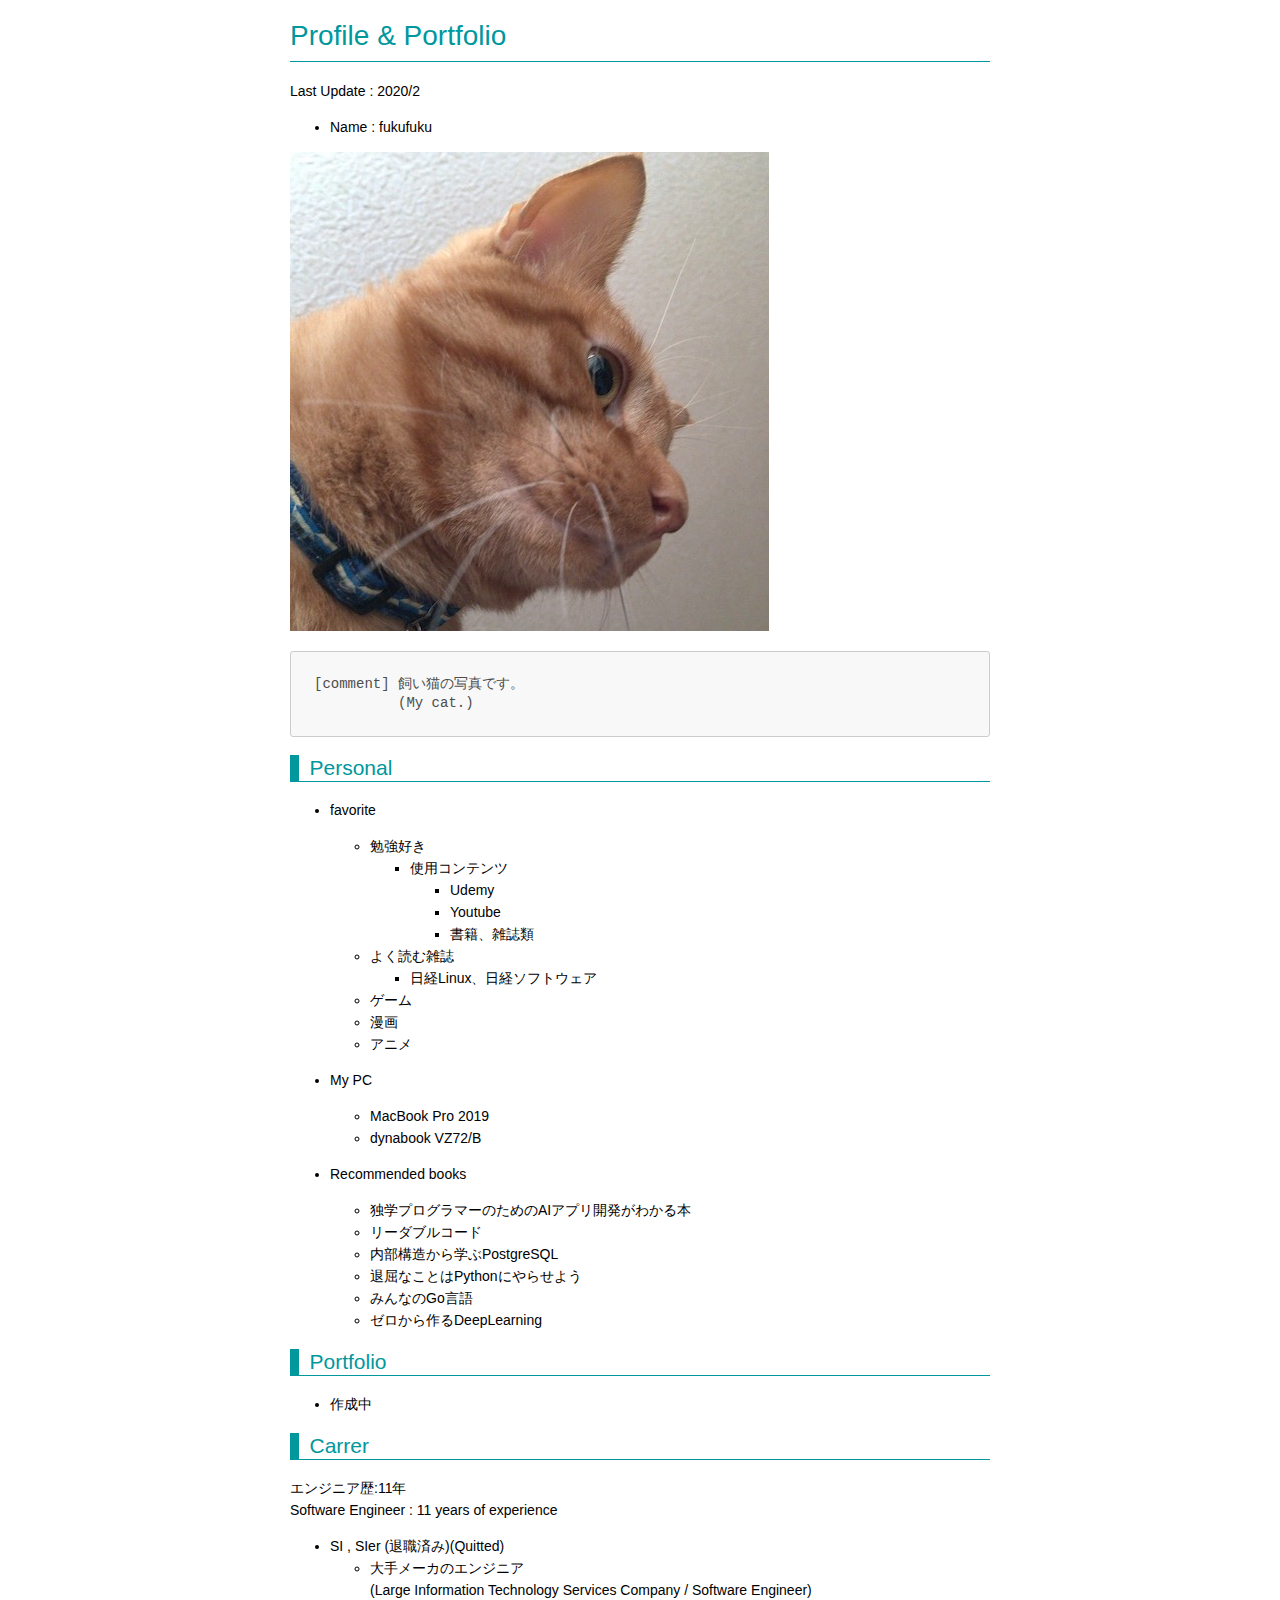
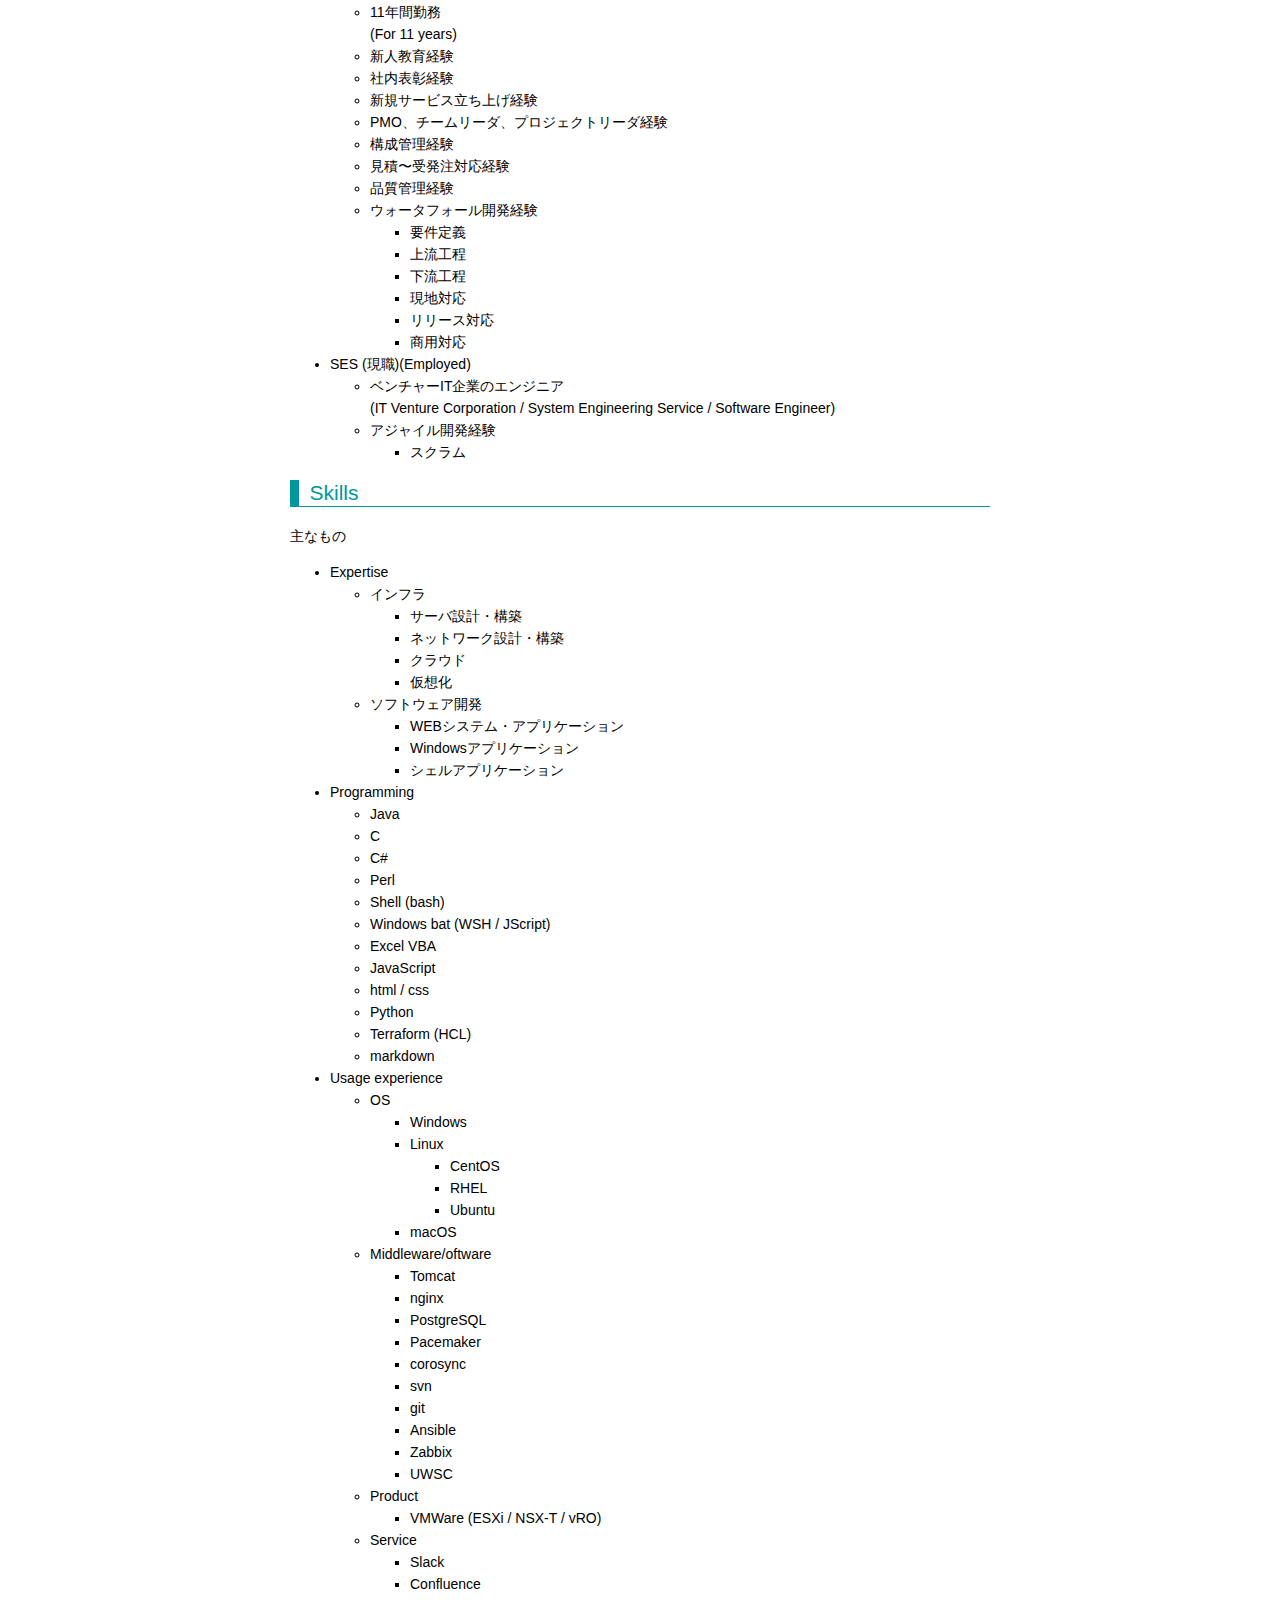
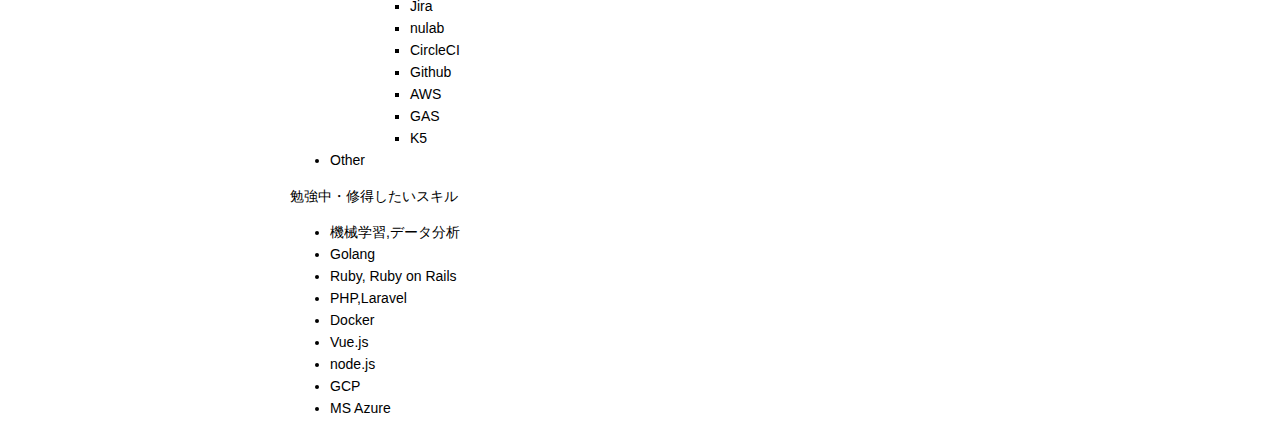
<file: index.html>
<!DOCTYPE html>
<html>
<head>
<title>index.md</title>
<meta http-equiv="Content-type" content="text/html;charset=UTF-8">

<style>
/*---------------------------------------------------------------------------------------------
 *  Copyright (c) Microsoft Corporation. All rights reserved.
 *  Licensed under the MIT License. See License.txt in the project root for license information.
 *--------------------------------------------------------------------------------------------*/

body {
	font-family: "Segoe WPC", "Segoe UI", "SFUIText-Light", "HelveticaNeue-Light", sans-serif, "Droid Sans Fallback";
	font-size: 14px;
	padding: 0 12px;
	line-height: 22px;
	word-wrap: break-word;
}

#code-csp-warning {
	position: fixed;
	top: 0;
	right: 0;
	color: white;
	margin: 16px;
	text-align: center;
	font-size: 12px;
	font-family: sans-serif;
	background-color:#444444;
	cursor: pointer;
	padding: 6px;
	box-shadow: 1px 1px 1px rgba(0,0,0,.25);
}

#code-csp-warning:hover {
	text-decoration: none;
	background-color:#007acc;
	box-shadow: 2px 2px 2px rgba(0,0,0,.25);
}


body.scrollBeyondLastLine {
	margin-bottom: calc(100vh - 22px);
}

body.showEditorSelection .code-line {
	position: relative;
}

body.showEditorSelection .code-active-line:before,
body.showEditorSelection .code-line:hover:before {
	content: "";
	display: block;
	position: absolute;
	top: 0;
	left: -12px;
	height: 100%;
}

body.showEditorSelection li.code-active-line:before,
body.showEditorSelection li.code-line:hover:before {
	left: -30px;
}

.vscode-light.showEditorSelection .code-active-line:before {
	border-left: 3px solid rgba(0, 0, 0, 0.15);
}

.vscode-light.showEditorSelection .code-line:hover:before {
	border-left: 3px solid rgba(0, 0, 0, 0.40);
}

.vscode-dark.showEditorSelection .code-active-line:before {
	border-left: 3px solid rgba(255, 255, 255, 0.4);
}

.vscode-dark.showEditorSelection .code-line:hover:before {
	border-left: 3px solid rgba(255, 255, 255, 0.60);
}

.vscode-high-contrast.showEditorSelection .code-active-line:before {
	border-left: 3px solid rgba(255, 160, 0, 0.7);
}

.vscode-high-contrast.showEditorSelection .code-line:hover:before {
	border-left: 3px solid rgba(255, 160, 0, 1);
}

img {
	max-width: 100%;
	max-height: 100%;
}

a {
	color: #4080D0;
	text-decoration: none;
}

a:focus,
input:focus,
select:focus,
textarea:focus {
	outline: 1px solid -webkit-focus-ring-color;
	outline-offset: -1px;
}

hr {
	border: 0;
	height: 2px;
	border-bottom: 2px solid;
}

h1 {
	padding-bottom: 0.3em;
	line-height: 1.2;
	border-bottom-width: 1px;
	border-bottom-style: solid;
}

h1, h2, h3 {
	font-weight: normal;
}

h1 code,
h2 code,
h3 code,
h4 code,
h5 code,
h6 code {
	font-size: inherit;
	line-height: auto;
}

a:hover {
	color: #4080D0;
	text-decoration: underline;
}

table {
	border-collapse: collapse;
}

table > thead > tr > th {
	text-align: left;
	border-bottom: 1px solid;
}

table > thead > tr > th,
table > thead > tr > td,
table > tbody > tr > th,
table > tbody > tr > td {
	padding: 5px 10px;
}

table > tbody > tr + tr > td {
	border-top: 1px solid;
}

blockquote {
	margin: 0 7px 0 5px;
	padding: 0 16px 0 10px;
	border-left: 5px solid;
}

code {
	font-family: Menlo, Monaco, Consolas, "Droid Sans Mono", "Courier New", monospace, "Droid Sans Fallback";
	font-size: 14px;
	line-height: 19px;
}

body.wordWrap pre {
	white-space: pre-wrap;
}

.mac code {
	font-size: 12px;
	line-height: 18px;
}

pre:not(.hljs),
pre.hljs code > div {
	padding: 16px;
	border-radius: 3px;
	overflow: auto;
}

/** Theming */

.vscode-light,
.vscode-light pre code {
	color: rgb(30, 30, 30);
}

.vscode-dark,
.vscode-dark pre code {
	color: #DDD;
}

.vscode-high-contrast,
.vscode-high-contrast pre code {
	color: white;
}

.vscode-light code {
	color: #A31515;
}

.vscode-dark code {
	color: #D7BA7D;
}

.vscode-light pre:not(.hljs),
.vscode-light code > div {
	background-color: rgba(220, 220, 220, 0.4);
}

.vscode-dark pre:not(.hljs),
.vscode-dark code > div {
	background-color: rgba(10, 10, 10, 0.4);
}

.vscode-high-contrast pre:not(.hljs),
.vscode-high-contrast code > div {
	background-color: rgb(0, 0, 0);
}

.vscode-high-contrast h1 {
	border-color: rgb(0, 0, 0);
}

.vscode-light table > thead > tr > th {
	border-color: rgba(0, 0, 0, 0.69);
}

.vscode-dark table > thead > tr > th {
	border-color: rgba(255, 255, 255, 0.69);
}

.vscode-light h1,
.vscode-light hr,
.vscode-light table > tbody > tr + tr > td {
	border-color: rgba(0, 0, 0, 0.18);
}

.vscode-dark h1,
.vscode-dark hr,
.vscode-dark table > tbody > tr + tr > td {
	border-color: rgba(255, 255, 255, 0.18);
}

.vscode-light blockquote,
.vscode-dark blockquote {
	background: rgba(127, 127, 127, 0.1);
	border-color: rgba(0, 122, 204, 0.5);
}

.vscode-high-contrast blockquote {
	background: transparent;
	border-color: #fff;
}
</style>
<link rel="stylesheet" href="md_preview.css" type="text/css">
<style>
/* Tomorrow Theme */
/* http://jmblog.github.com/color-themes-for-google-code-highlightjs */
/* Original theme - https://github.com/chriskempson/tomorrow-theme */

/* Tomorrow Comment */
.hljs-comment,
.hljs-quote {
	color: #8e908c;
}

/* Tomorrow Red */
.hljs-variable,
.hljs-template-variable,
.hljs-tag,
.hljs-name,
.hljs-selector-id,
.hljs-selector-class,
.hljs-regexp,
.hljs-deletion {
	color: #c82829;
}

/* Tomorrow Orange */
.hljs-number,
.hljs-built_in,
.hljs-builtin-name,
.hljs-literal,
.hljs-type,
.hljs-params,
.hljs-meta,
.hljs-link {
	color: #f5871f;
}

/* Tomorrow Yellow */
.hljs-attribute {
	color: #eab700;
}

/* Tomorrow Green */
.hljs-string,
.hljs-symbol,
.hljs-bullet,
.hljs-addition {
	color: #718c00;
}

/* Tomorrow Blue */
.hljs-title,
.hljs-section {
	color: #4271ae;
}

/* Tomorrow Purple */
.hljs-keyword,
.hljs-selector-tag {
	color: #8959a8;
}

.hljs {
	display: block;
	overflow-x: auto;
	color: #4d4d4c;
	padding: 0.5em;
}

.hljs-emphasis {
	font-style: italic;
}

.hljs-strong {
	font-weight: bold;
}
</style>

<style>
/*
 * Markdown PDF CSS
 */

 body {
	font-family:  "Meiryo", "Segoe WPC", "Segoe UI", "SFUIText-Light", "HelveticaNeue-Light", sans-serif, "Droid Sans Fallback";
}

pre {
	background-color: #f8f8f8;
	border: 1px solid #cccccc;
	border-radius: 3px;
	overflow-x: auto;
	white-space: pre-wrap;
	overflow-wrap: break-word;
}

pre:not(.hljs) {
	padding: 23px;
	line-height: 19px;
}

blockquote {
	background: rgba(127, 127, 127, 0.1);
	border-color: rgba(0, 122, 204, 0.5);
}

.emoji {
	height: 1.4em;
}

/* for inline code */
:not(pre):not(.hljs) > code {
	color: #C9AE75; /* Change the old color so it seems less like an error */
	font-size: inherit;
}

/* Page Break : use <div class="page"/> to insert page break
-------------------------------------------------------- */
.page {
	page-break-after: always;
}


<meta name="viewport" content="width=device-width,initial-scale=1">


</style>
<link rel="stylesheet" href="md_preview.css" type="text/css">
</head>
<body>
<h1 id="profile-portfolio">Profile &amp; Portfolio</h1>
<p>Last Update : 2020/2</p>
<ul>
<li>Name : fukufuku</li>
</ul>
<p><img src="fukufuku.jpg" alt="img"></p>
<pre class="hljs"><code><div>[comment] 飼い猫の写真です。
          (My cat.)
</div></code></pre>
<h2 id="personal">Personal</h2>
<ul>
<li>
<p>favorite</p>
<ul>
<li>勉強好き
<ul>
<li>使用コンテンツ
<ul>
<li>Udemy</li>
<li>Youtube</li>
<li>書籍、雑誌類</li>
</ul>
</li>
</ul>
</li>
<li>よく読む雑誌
<ul>
<li>日経Linux、日経ソフトウェア</li>
</ul>
</li>
<li>ゲーム</li>
<li>漫画</li>
<li>アニメ</li>
</ul>
</li>
<li>
<p>My PC</p>
<ul>
<li>MacBook Pro 2019</li>
<li>dynabook VZ72/B</li>
</ul>
</li>
<li>
<p>Recommended books</p>
<ul>
<li>独学プログラマーのためのAIアプリ開発がわかる本</li>
<li>リーダブルコード</li>
<li>内部構造から学ぶPostgreSQL</li>
<li>退屈なことはPythonにやらせよう</li>
<li>みんなのGo言語</li>
<li>ゼロから作るDeepLearning</li>
</ul>
</li>
</ul>
<h2 id="portfolio">Portfolio</h2>
<ul>
<li>作成中</li>
</ul>
<h2 id="carrer">Carrer</h2>
<p>エンジニア歴:11年<br>
Software Engineer : 11 years of experience</p>
<ul>
<li>SI , SIer (退職済み)(Quitted)
<ul>
<li>大手メーカのエンジニア<br>
(Large Information Technology Services Company / Software Engineer)</li>
<li>11年間勤務<br>
(For 11 years)</li>
<li>新人教育経験</li>
<li>社内表彰経験</li>
<li>新規サービス立ち上げ経験</li>
<li>PMO、チームリーダ、プロジェクトリーダ経験</li>
<li>構成管理経験</li>
<li>見積〜受発注対応経験</li>
<li>品質管理経験</li>
<li>ウォータフォール開発経験
<ul>
<li>要件定義</li>
<li>上流工程</li>
<li>下流工程</li>
<li>現地対応</li>
<li>リリース対応</li>
<li>商用対応</li>
</ul>
</li>
</ul>
</li>
<li>SES (現職)(Employed)
<ul>
<li>ベンチャーIT企業のエンジニア<br>
(IT Venture Corporation / System Engineering Service / Software Engineer)</li>
<li>アジャイル開発経験
<ul>
<li>スクラム</li>
</ul>
</li>
</ul>
</li>
</ul>
<h2 id="skills">Skills</h2>
<p>主なもの</p>
<ul>
<li>Expertise
<ul>
<li>インフラ
<ul>
<li>サーバ設計・構築</li>
<li>ネットワーク設計・構築</li>
<li>クラウド</li>
<li>仮想化</li>
</ul>
</li>
<li>ソフトウェア開発
<ul>
<li>WEBシステム・アプリケーション</li>
<li>Windowsアプリケーション</li>
<li>シェルアプリケーション</li>
</ul>
</li>
</ul>
</li>
<li>Programming
<ul>
<li>Java</li>
<li>C</li>
<li>C#</li>
<li>Perl</li>
<li>Shell (bash)</li>
<li>Windows bat (WSH / JScript)</li>
<li>Excel VBA</li>
<li>JavaScript</li>
<li>html / css</li>
<li>Python</li>
<li>Terraform (HCL)</li>
<li>markdown</li>
</ul>
</li>
<li>Usage experience
<ul>
<li>OS
<ul>
<li>Windows</li>
<li>Linux
<ul>
<li>CentOS</li>
<li>RHEL</li>
<li>Ubuntu</li>
</ul>
</li>
<li>macOS</li>
</ul>
</li>
<li>Middleware/oftware
<ul>
<li>Tomcat</li>
<li>nginx</li>
<li>PostgreSQL</li>
<li>Pacemaker</li>
<li>corosync</li>
<li>svn</li>
<li>git</li>
<li>Ansible</li>
<li>Zabbix</li>
<li>UWSC</li>
</ul>
</li>
<li>Product
<ul>
<li>VMWare (ESXi / NSX-T / vRO)</li>
</ul>
</li>
<li>Service
<ul>
<li>Slack</li>
<li>Confluence</li>
<li>Jira</li>
<li>nulab</li>
<li>CircleCI</li>
<li>Github</li>
<li>AWS</li>
<li>GAS</li>
<li>K5</li>
</ul>
</li>
</ul>
</li>
<li>Other</li>
</ul>
<p>勉強中・修得したいスキル</p>
<ul>
<li>機械学習,データ分析</li>
<li>Golang</li>
<li>Ruby, Ruby on Rails</li>
<li>PHP,Laravel</li>
<li>Docker</li>
<li>Vue.js</li>
<li>node.js</li>
<li>GCP</li>
<li>MS Azure</li>
</ul>

</body>
</html>
</file>
<file: md_preview.css>
@charset "UTF-8";
body {
  margin: auto;
  width: 50em;
  font-family: 游ゴシック体, 'Yu Gothic', YuGothic, 'ヒラギノ角ゴシック Pro', 'Hiragino Kaku Gothic Pro', 'ＭＳ　Ｐゴシック', 'MS PGothic', sans-serif;
}

h1 {
  color: #00979D;
}
h2 {
  color: #00979D;
  border-left: 9px solid #00979D;
  border-bottom: 1px solid #00979D;
  padding: 2px 0 2px 0.5em;
}
h3 {
  color: #EC9122;
}
a:link {
  color: #00979D;
}
a:visited {
  color: #00979D;
}
a:hover {
  color: #00979D;
}
</file>
